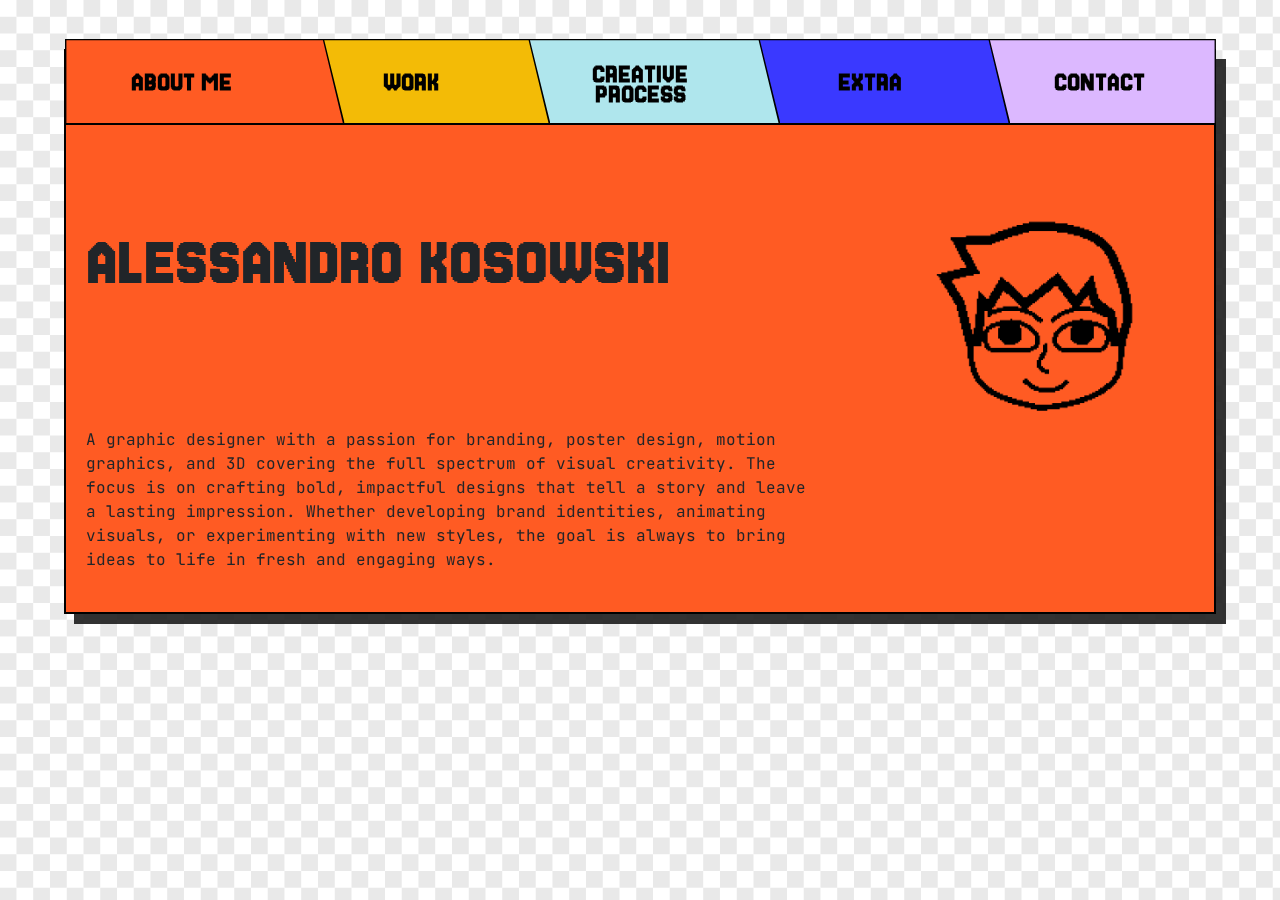
<file: index.html>
<!DOCTYPE html>
<html>
<head>
    <meta charset="UTF-8">
    <meta name="viewport" content="width=device-width, initial-scale=1">
    <link rel="icon" type="image/x-icon" href="elementi/faccia_pixelata_icona.ico">
    <title>Alessandro Kosowski - Designer</title>
    <link rel="stylesheet" href="css/style.css">
    <link rel="stylesheet" href="css/bootstrap-grid.css">

    <link rel="preconnect" href="https://fonts.googleapis.com">
    <link rel="preconnect" href="https://fonts.gstatic.com" crossorigin>
    
    <link href="https://fonts.googleapis.com/css2?family=Jersey+25&display=block" rel="stylesheet">

    <link href="https://fonts.googleapis.com/css2?family=JetBrains+Mono&display=block" rel="stylesheet">

</head>

<body>

    <div class="container-rosso border-container ombra" >
       
            <div class="col-12">
                
                <div class="navigazione justify-content-between">
                    <a href="index.html" class="col nav-button active">
                        <img src="./elementi/aboutmee.svg" alt="ABOUT ME" class="nav-svg">
                        <span class="nav-text">ABOUT ME</span>
                    </a>
                    <a href="work.html" class="col nav-button">
                        <img src="./elementi/workk.svg" alt="WORK" class="nav-svg">
                        <span class="nav-text">WORK</span>
                    </a>
                    <a href="creativeprocess.html" class="col nav-button">
                        <img src="./elementi/creativeprocesss.svg" alt="CREATIVE PROCESS" class="nav-svg">
                        <span class="nav-text cp">CREATIVE PROCESS</span>
                    </a>
                    <a href="extra.html" class="col nav-button">
                        <img src="./elementi/extraa.svg" alt="EXTRA" class="nav-svg">
                        <span class="nav-text">EXTRA</span>
                    </a>
                    <a href="contact.html" class="col nav-button">
                        <img src="./elementi/contactt.svg" alt="CONTACT" class="nav-svg">
                        <span class="nav-text">CONTACT</span>
                    </a>
                </div>
            </div>
        

        <main class="main-content">
            <div class="row align-items-center">
                <div class="col-9">
                    <h1 class="titolo">ALESSANDRO KOSOWSKI</h1>
                </div>
                <div class="col-3 d-none d-md-block" >
                    <img src="./elementi/faccia_pixelata.png" alt="Alessandro Kosowski" class="img-fluid">
                </div>
            </div>
            
                <div class="col-12 col-md-8">
                    <div class="testo rettangolo">A graphic designer with a passion for branding, poster design, 
                        motion graphics, and 3D covering the full spectrum of visual creativity. 
                        The focus is on crafting bold, impactful designs that tell a story and leave 
                        a lasting impression. Whether developing brand identities, animating visuals, 
                        or experimenting with new styles, the goal is always to bring ideas to 
                        life in fresh and engaging ways. </div>
                        <br>
                    
                </div>
            
        </main>
    </div>
    
</body>
</html>
</file>
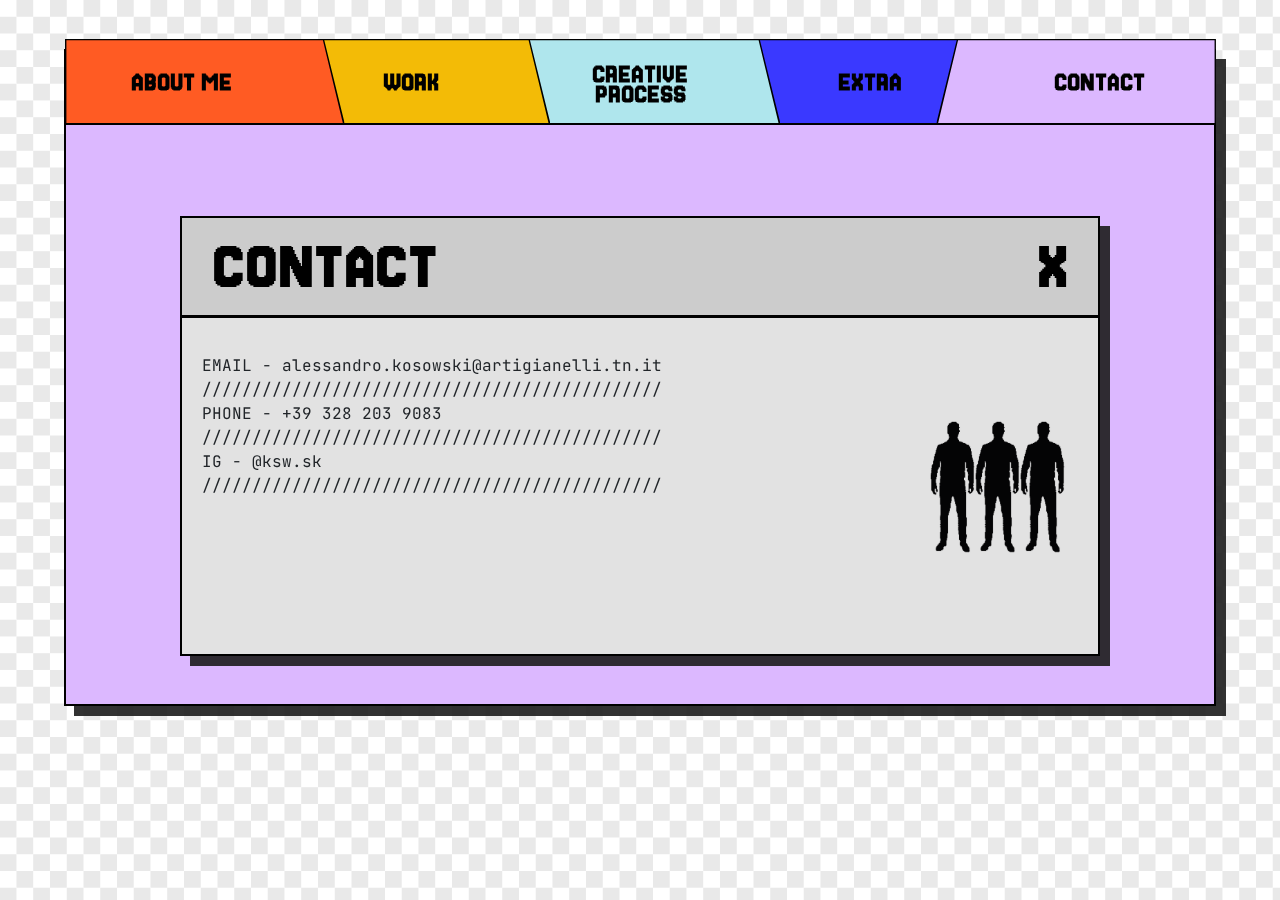
<file: contact.html>
<!DOCTYPE html>
<html>
<head>
    <meta charset="UTF-8">
    <meta name="viewport" content="width=device-width, initial-scale=1">
    <link rel="icon" type="image/x-icon" href="elementi/faccia_pixelata_icona.ico">
    <title>Alessandro Kosowski - Designer</title>
    <link rel="stylesheet" href="css/style.css">
    <link rel="stylesheet" href="css/bootstrap-grid.css">

    <link rel="preconnect" href="https://fonts.googleapis.com">
    <link rel="preconnect" href="https://fonts.gstatic.com" crossorigin>
    
    <link href="https://fonts.googleapis.com/css2?family=Jersey+25&display=block" rel="stylesheet">

    <link href="https://fonts.googleapis.com/css2?family=JetBrains+Mono&display=block" rel="stylesheet">

</head>

<body>
    <div class="container-viola border-container ombra">
       
        <div class="col-12">
                
            <div class="navigazione justify-content-between">
                <a href="index.html" class="col nav-button">
                    <img src="./elementi/aboutmee.svg" alt="ABOUT ME" class="nav-svg">
                    <span class="nav-text">ABOUT ME</span>
                </a>
                <a href="work.html" class="col nav-button">
                    <img src="./elementi/workk.svg" alt="WORK" class="nav-svg">
                    <span class="nav-text">WORK</span>
                </a>
                <a href="creativeprocess.html" class="col nav-button">
                    <img src="./elementi/creativeprocesss.svg" alt="CREATIVE PROCESS" class="nav-svg">
                    <span class="nav-text cp">CREATIVE PROCESS</span>
                </a>
                <a href="extra.html" class="col nav-button">
                    <img src="./elementi/extraa.svg" alt="EXTRA" class="nav-svg">
                    <span class="nav-text">EXTRA</span>
                </a>
                <a href="contact.html" class="col nav-button active">
                    <img src="./elementi/contactt.svg" alt="CONTACT" class="nav-svg">
                    <span class="nav-text">CONTACT</span>
                </a>
            </div>
        </div>
        
        <br>
        <!-- Main Content -->
        <main class="main-content">
            <div class="row justify-content-center">
                <div class="col-10">
                    <div class="ombra">
                    <!-- Header della finestra -->
                    <div class="window-header d-flex justify-content-between align-items-center">
                        <span class="window-title">CONTACT</span>
                        <a href="#" style="text-decoration:none" class="window-close">X</a>
                    </div>
                    <!-- Corpo della finestra -->
                    <div class="window-body d-flex justify-content-between align-items-center">
                        <div class="text-content">
                            <p>EMAIL - alessandro.kosowski@artigianelli.tn.it <br>
                                //////////////////////////////////////////////<br>
                                PHONE - +39 328 203 9083<br>
                                //////////////////////////////////////////////<br>
                                IG - @ksw.sk<br>
                                //////////////////////////////////////////////
                                <br><br><br><br><br><br>
                            </p>
                        </div>
                        <div class="image-content d-none d-md-block" >
                            <img src="./elementi/uomini.png" alt="Contact" class="img-fluid">
                        </div>
                    </div>
                    </div>
                </div>
            </div>
            <br><br>
        </main>
    </div>
    <div class="container-viola"> </div>
    
</body>
</html>
</file>
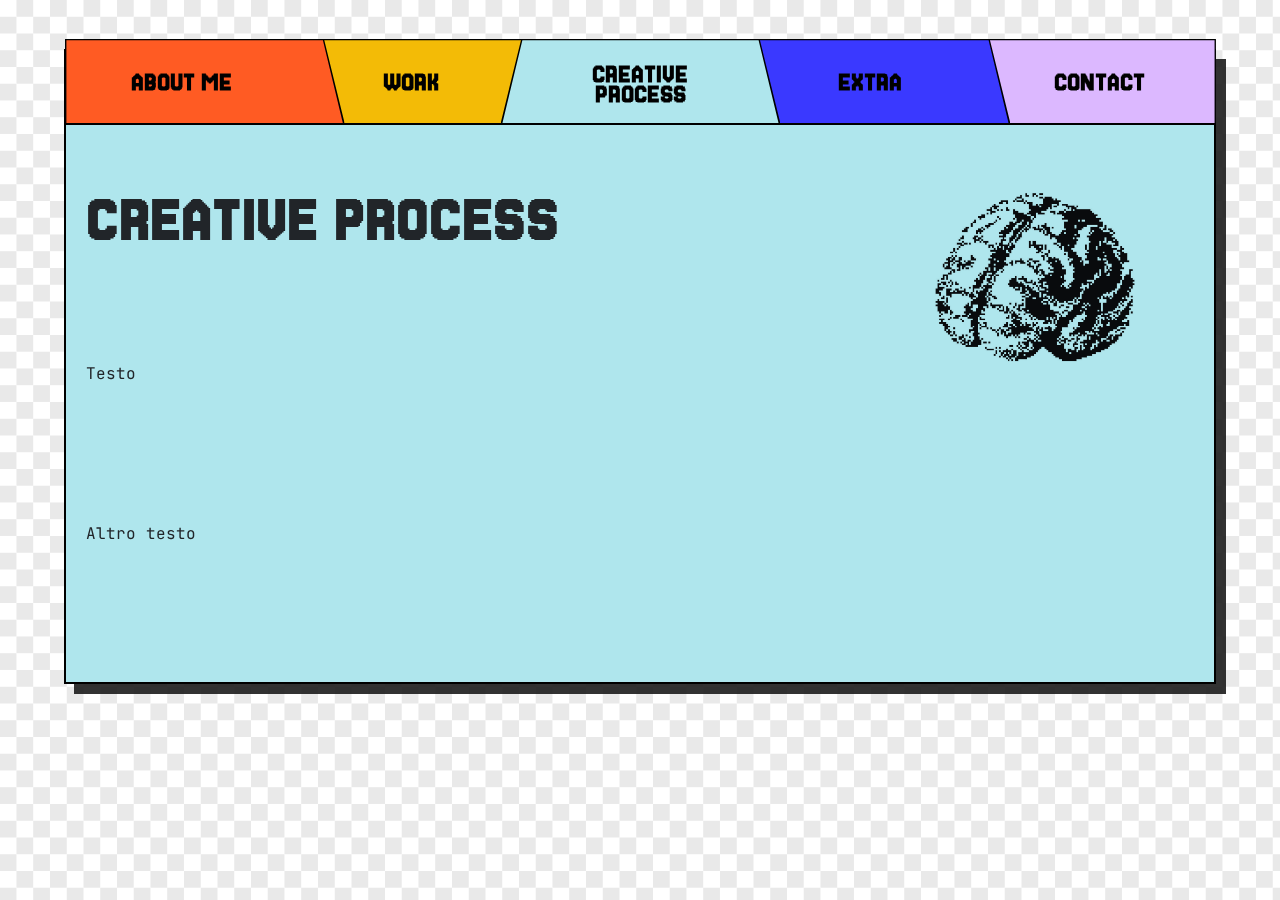
<file: creativeprocess.html>
<!DOCTYPE html>
<html>
<head>
    <meta charset="UTF-8">
    <meta name="viewport" content="width=device-width, initial-scale=1">
    <link rel="icon" type="image/x-icon" href="elementi/faccia_pixelata_icona.ico">
    <title>Alessandro Kosowski - Designer</title>
    <link rel="stylesheet" href="css/style.css">
    <link rel="stylesheet" href="css/bootstrap-grid.css">

    <link rel="preconnect" href="https://fonts.googleapis.com">
    <link rel="preconnect" href="https://fonts.gstatic.com" crossorigin>
    
    <link href="https://fonts.googleapis.com/css2?family=Jersey+25&display=block" rel="stylesheet">

    <link href="https://fonts.googleapis.com/css2?family=JetBrains+Mono&display=block" rel="stylesheet">

</head>

<body>
    <div class="container-azzurro border-container ombra">
       
        <div class="col-12">
                
            <div class="navigazione justify-content-between">
                <a href="index.html" class="col nav-button">
                    <img src="./elementi/aboutmee.svg" alt="ABOUT ME" class="nav-svg">
                    <span class="nav-text">ABOUT ME</span>
                </a>
                <a href="work.html" class="col nav-button">
                    <img src="./elementi/workk.svg" alt="WORK" class="nav-svg">
                    <span class="nav-text">WORK</span>
                </a>
                <a href="creativeprocess.html" class="col nav-button active">
                    <img src="./elementi/creativeprocesss.svg" alt="CREATIVE PROCESS" class="nav-svg">
                    <span class="nav-text cp">CREATIVE PROCESS</span>
                </a>
                <a href="extra.html" class="col nav-button">
                    <img src="./elementi/extraa.svg" alt="EXTRA" class="nav-svg">
                    <span class="nav-text">EXTRA</span>
                </a>
                <a href="contact.html" class="col nav-button">
                    <img src="./elementi/contactt.svg" alt="CONTACT" class="nav-svg">
                    <span class="nav-text">CONTACT</span>
                </a>
            </div>
        </div>
        
        
        <!-- Main Content -->
        <main class="main-content">
            <div class="row">
                <div class="col-9 col-md-9">
                    <div class="titolo rettangolo">CREATIVE PROCESS</div>
                </div>
                <div class="col-3 d-none d-md-block" >
                    <img src="./elementi/cervello.png" alt="Creative Process" class="img-fluid">
                </div>
            </div>
            
            <div class="row">
                <div class="col-12 col-md-8">
                    <div class="testo rettangolo">Testo</div>
                    <div class="testo rettangolo">Altro testo</div>
                </div>
            </div>
        </main>
    </div>
    <div class="container-azzurro"> </div>
      
</body>
</html>
</file>
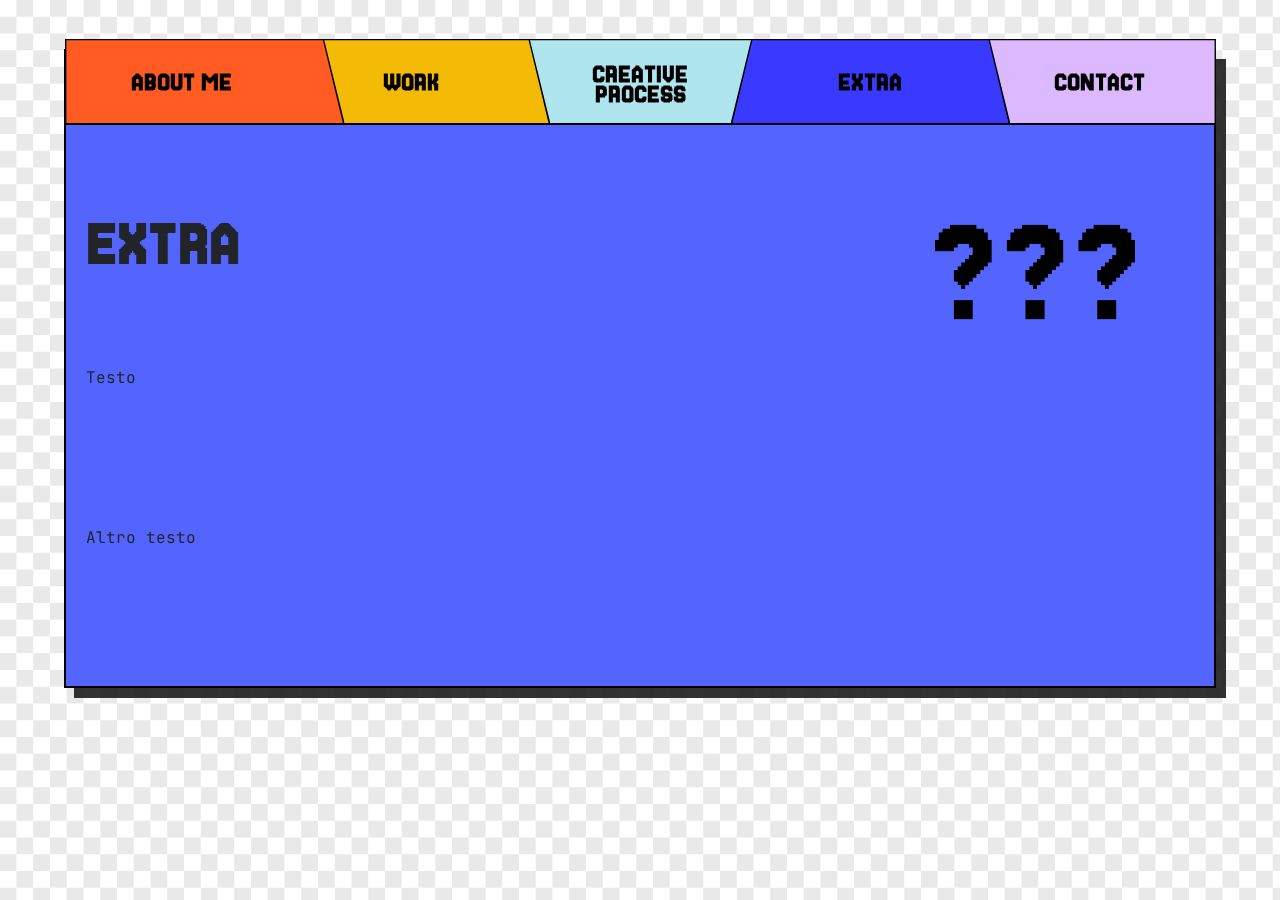
<file: extra.html>
<!DOCTYPE html>
<html>
<head>
    <meta charset="UTF-8">
    <meta name="viewport" content="width=device-width, initial-scale=1">
    <link rel="icon" type="image/x-icon" href="elementi/faccia_pixelata_icona.ico">
    <title>Alessandro Kosowski - Designer</title>
    <link rel="stylesheet" href="css/style.css">
    <link rel="stylesheet" href="css/bootstrap-grid.css">

    <link rel="preconnect" href="https://fonts.googleapis.com">
    <link rel="preconnect" href="https://fonts.gstatic.com" crossorigin>
    
    <link href="https://fonts.googleapis.com/css2?family=Jersey+25&display=block" rel="stylesheet">

    <link href="https://fonts.googleapis.com/css2?family=JetBrains+Mono&display=block" rel="stylesheet">

</head>

<body>
    <div class="container-blu border-container ombra">
       
        <div class="col-12">
                
            <div class="navigazione justify-content-between">
                <a href="index.html" class="col nav-button">
                    <img src="./elementi/aboutmee.svg" alt="ABOUT ME" class="nav-svg">
                    <span class="nav-text">ABOUT ME</span>
                </a>
                <a href="work.html" class="col nav-button">
                    <img src="./elementi/workk.svg" alt="WORK" class="nav-svg">
                    <span class="nav-text">WORK</span>
                </a>
                <a href="creativeprocess.html" class="col nav-button">
                    <img src="./elementi/creativeprocesss.svg" alt="CREATIVE PROCESS" class="nav-svg">
                    <span class="nav-text cp">CREATIVE PROCESS</span>
                </a>
                <a href="extra.html" class="col nav-button active">
                    <img src="./elementi/extraa.svg" alt="EXTRA" class="nav-svg">
                    <span class="nav-text">EXTRA</span>
                </a>
                <a href="contact.html" class="col nav-button">
                    <img src="./elementi/contactt.svg" alt="CONTACT" class="nav-svg">
                    <span class="nav-text">CONTACT</span>
                </a>
            </div>
        </div>

        <br>
        <!-- Main Content -->
        <main class="main-content">
            <div class="row">
                <div class="col-9 col-md-9">
                    <div class="titolo rettangolo">EXTRA</div>
                </div>
                <div class="col-3 d-none d-md-block" >
                    <img src="./elementi/domanda.png" alt="Extra" class="img-fluid">
                </div>
            </div>
            
            <div class="row">
                <div class="col-12 col-md-8">
                    <div class="testo rettangolo">Testo</div>
                    <div class="testo rettangolo">Altro testo</div>
                </div>
            </div>
        </main>
    </div>
    <div class="container-blu"> </div>
      
</body>
</html>
</file>
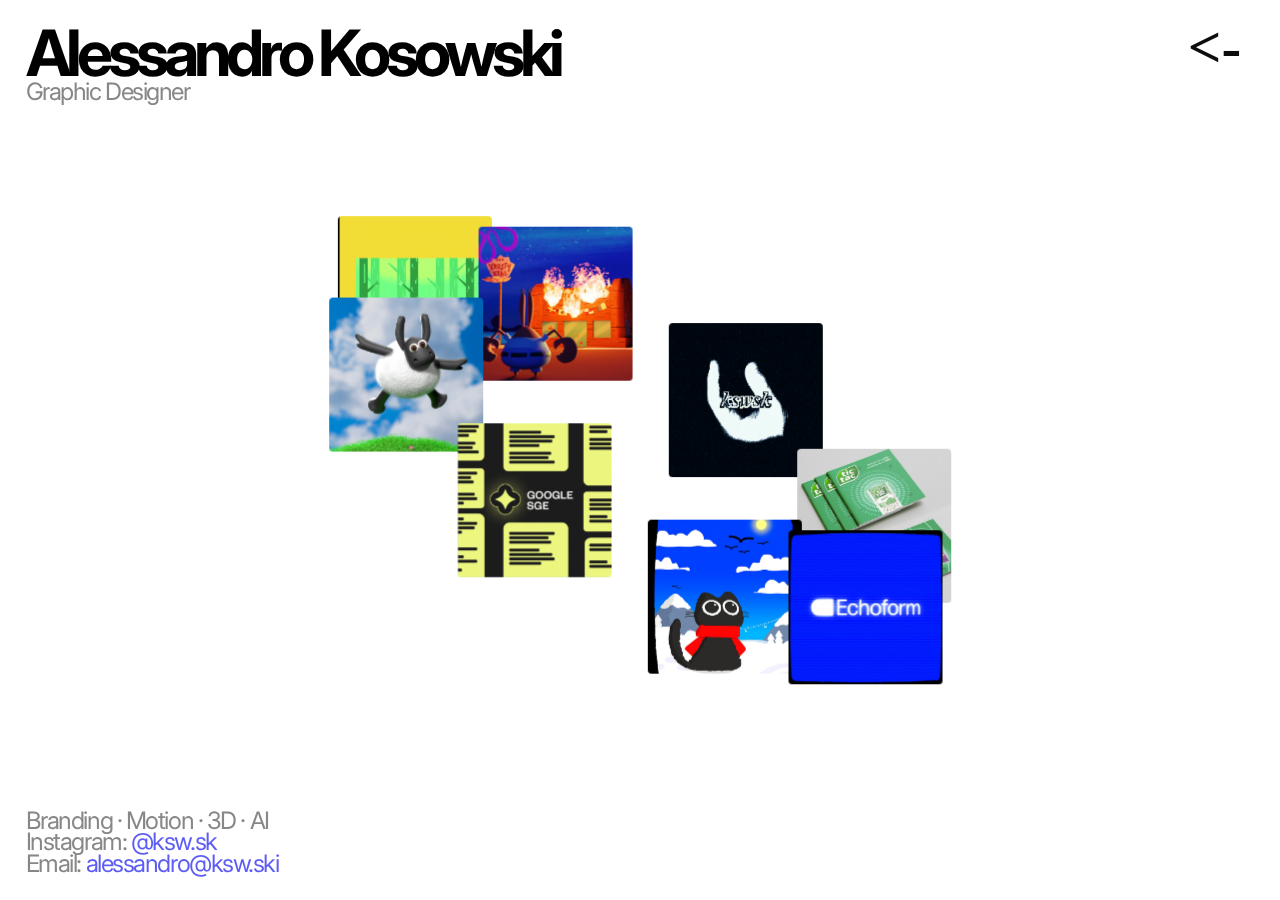
<file: indexold.html>
<!DOCTYPE html>
<html lang="en">

<head>
  <link rel="preconnect" href="https://fonts.googleapis.com">
  <link rel="preconnect" href="https://fonts.gstatic.com" crossorigin>
  <link href="https://fonts.googleapis.com/css2?family=Inter:ital,wght@0,100..900;1,100..900&display=swap"
    rel="stylesheet">

  <link href="https://fonts.googleapis.com/css2?family=M+PLUS+1:wght@300&display=swap" rel="stylesheet">

  <meta charset="UTF-8">
  <meta name="viewport" content="width=device-width, initial-scale=1.0, maximum-scale=1.0, user-scalable=no">
  <title>KSWSK</title>
  <link rel="stylesheet" href="styles.css">
  <link rel="icon" href="resources/ico.ico" type="image/x-icon">
  <link rel="shortcut icon" href="resources/ico.ico" type="image/x-icon">
</head>

<body class="home">
  <!-- <a href="work.html" class="logo-container">
  <img src="resources/asterisco.svg" alt="*" class="asterisk-img">
  <img src="resources/work2.svg" alt="Work" class="rotating-logo">
</a> -->
  <a href="work.html" class="arrow-container" title="Work">
    <img src="resources/freccia.svg" alt="Work" class="arrow-img flipped">
  </a>



  <div class="custom-cursor"></div>
  <div class="fixed-text">
    <h1>Alessandro Kosowski</h1>
    <p>Graphic Designer</p>
  </div>
  <div class="bottom-text">
    <!-- <h1>*</h1> -->
    <p>Branding · Motion · 3D · AI <br>
      Instagram: <a href="https://instagram.com/ksw.sk" class="bt-link" target="_blank">@ksw.sk</a><br>
      Email: <a href="mailto:alessandro@ksw.ski" class="bt-link">alessandro@ksw.ski</a>
    </p>
  </div>

  <!-- Overlay per modal con blur -->
  <div class="modal-overlay" id="modalOverlay"></div>

  <div class="carousel-container" id="carouselContainer">
    <div class="carousel-circle" id="carousel"></div>
  </div>

  <!-- <script src="script.js"></script> -->
  <script src="script.js" defer></script>
  <script>
    if (document.body.classList.contains('home') && window.innerWidth <= 768) {
      document.addEventListener('touchmove', function (e) {
        e.preventDefault();
      }, { passive: false });
    }
  </script>
</body>

</html>

</body>

</html>
</file>
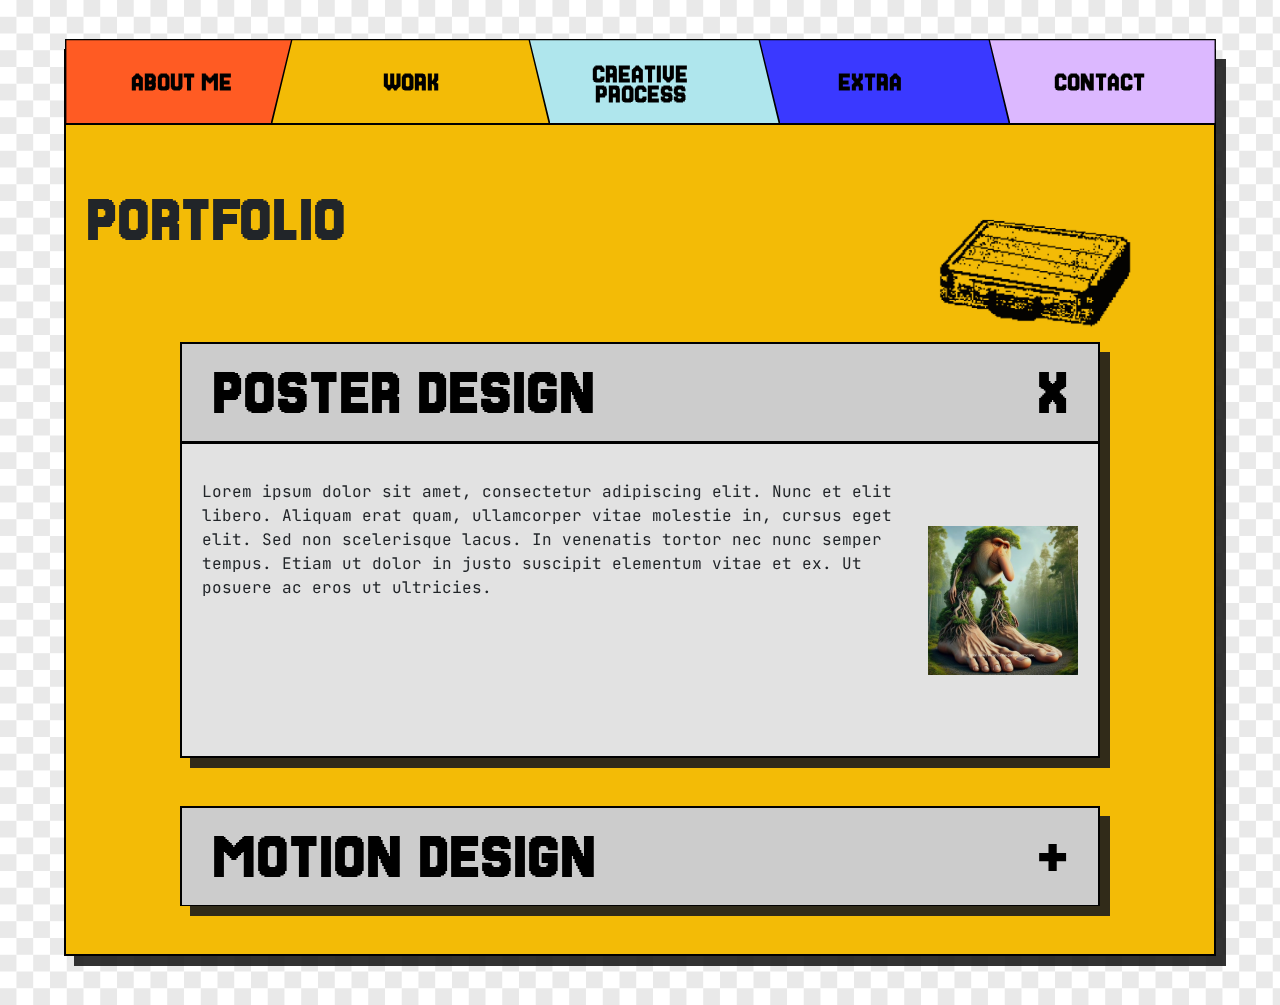
<file: work.html>
<!DOCTYPE html>
<html>
<head>
    <meta charset="UTF-8">
    <meta name="viewport" content="width=device-width, initial-scale=1">
    <link rel="icon" type="image/x-icon" href="elementi/faccia_pixelata_icona.ico">
    <title>Alessandro Kosowski - Designer</title>
    <link rel="stylesheet" href="css/style.css">
    <link rel="stylesheet" href="css/bootstrap-grid.css">

    <link rel="preconnect" href="https://fonts.googleapis.com">
    <link rel="preconnect" href="https://fonts.gstatic.com" crossorigin>
    
    <link href="https://fonts.googleapis.com/css2?family=Jersey+25&display=block" rel="stylesheet">

    <link href="https://fonts.googleapis.com/css2?family=JetBrains+Mono&display=block" rel="stylesheet">

</head>

<body>
    <div class="container-giallo border-container ombra">
       
        <div class="col-12">
                
            <div class="navigazione justify-content-between">
                <a href="index.html" class="col nav-button">
                    <img src="./elementi/aboutmee.svg" alt="ABOUT ME" class="nav-svg">
                    <span class="nav-text">ABOUT ME</span>
                </a>
                <a href="work.html" class="col nav-button active">
                    <img src="./elementi/workk.svg" alt="WORK" class="nav-svg">
                    <span class="nav-text">WORK</span>
                </a>
                <a href="creativeprocess.html" class="col nav-button">
                    <img src="./elementi/creativeprocesss.svg" alt="CREATIVE PROCESS" class="nav-svg">
                    <span class="nav-text cp">CREATIVE PROCESS</span>
                </a>
                <a href="extra.html" class="col nav-button">
                    <img src="./elementi/extraa.svg" alt="EXTRA" class="nav-svg">
                    <span class="nav-text">EXTRA</span>
                </a>
                <a href="contact.html" class="col nav-button">
                    <img src="./elementi/contactt.svg" alt="CONTACT" class="nav-svg">
                    <span class="nav-text">CONTACT</span>
                </a>
            </div>
        </div>
        

        <!-- Main Content -->
        <main class="main-content">
            <div class="row">
                <div class="col-9 col-md-9">
                    <div class="titolo rettangolo">PORTFOLIO</div>
                </div>
                <div class="col-3 d-none d-md-block" >
                    <img src="./elementi/valigia.png" alt="Work" class="img-fluid">
                </div>
            </div>
            <div class="row justify-content-center">
                <div class="col-10">
                    <div class="ombra">
                    <!-- Header della finestra -->
                    <div class="window-header d-flex justify-content-between align-items-center">
                        <span class="window-title">POSTER DESIGN</span>
                        <a href="#" style="text-decoration:none" class="window-close">X</a>
                    </div>
                    <!-- Corpo della finestra -->
                    <div class="window-body d-flex justify-content-between align-items-center">
                        <div class="text-content">
                            <p>Lorem ipsum dolor sit amet, consectetur adipiscing elit. 
                                Nunc et elit libero. Aliquam erat quam, ullamcorper vitae 
                                molestie in, cursus eget elit. Sed non scelerisque lacus. 
                                In venenatis tortor nec nunc semper tempus. Etiam ut dolor in 
                                justo suscipit elementum vitae et ex. Ut posuere ac eros ut ultricies. 
                                <br><br><br><br><br><br>
                            </p>
                        </div>
                        
                        <div class="image-content d-none d-md-block" >
                            <img src="./elementi/patapim.jpg" alt="Patapim" class="img-fluid">
                        </div>
                    </div>
                    
                    </div>
                    <br> <br>
                    <div class="window-header d-flex justify-content-between align-items-center ombra">
                        <span class="window-title">MOTION DESIGN</span>
                        <a href="#" style="text-decoration:none" class="window-close">+</a>
                    </div>
                </div>
            </div>
            <br><br>
        </main>
    </div>
    <div class="container-giallo"> </div>
      
</body>
</html>
</file>
<file: css/style.css>
/** {
    outline: 1px solid rgb(85, 255, 0) !important; 
}
*/

body {
    font-family: 'JetBrains Mono', monospace !important;
    background-image: url('../elementi/sfondo.svg'); 
    background-repeat: repeat;
    margin: 0;
    padding: 0;
    animation: moveBackground 20s linear infinite; /* Applica l'animazione allo sfondo */
    animation-direction: alternate;
   /* font-size: clamp(14px, 1.5vw, 18px); /* Adatta la dimensione del testo principale */
}

@keyframes moveBackground {
    0% {
        background-position: 0 0; /* Inizio in alto a sinistra */
    }
    100% {
        background-position: 100% 100%; /* Fine in basso a destra */
    }
}

.container-rosso {
    width: 90%; /* Riduce la larghezza per aggiungere margini */
    max-width: 1200px;
    margin: 49px auto; /* Mantiene il margine automatico per centrare */
    padding: 0 /*20px*/;
    background-color: #FF5B23;
}

.container-giallo {
    width: 90%;
    max-width: 1200px;
    margin: 49px auto;
    padding: 0 /*20px*/;
    background-color: #F3BB06;
}

.container-azzurro {
    width: 90%;
    max-width: 1200px;
    margin: 49px auto;
    padding: 0 /*20px*/;
    background-color: #AFE6ED;
}

.container-blu {
    width: 90%;
    max-width: 1200px;
    margin: 49px auto;
    padding: 0 /*20px*/;
    background-color: #5465FF;
}

.container-viola {
    width: 90%;
    max-width: 1200px;
    margin: 49px auto;
    padding: 0 /*20px*/;
    background-color: #DCB8FF;
}





.navigazione {
    /*background-image: url(../elementi/barra.png);
    background-repeat: no-repeat;  */
    background-size: cover; /* L'immagine occupa tutta la larghezza dell'elemento */
    image-rendering: pixelated;
    padding-top: 20px; /* Rimuove il padding superiore */
    padding-bottom: 5%; /* Mantiene il padding inferiore */
    display: flex;
    flex-wrap: nowrap; /* Impedisce il wrapping per mantenere i bottoni sulla stessa riga */
    gap: 0; /* Rimuove lo spazio tra i bottoni */
    position: relative;
    font-family: 'Jersey 25';
    position: relative; /*Per posizionare i contorni */
  /*  padding: -22px; /* Rimuove il padding */
  /*  margin-left: -22px;  */
  /*  margin-right: -20px;
    justify-content: space-between; /* Distribuisce i bottoni uniformemente */
    
    
}

.navigazione a {
    text-decoration: none;
    
    color: black;
    font-weight: 500;
    font-size: 18pt;
    line-height: 0.8;
    text-align: center;
    padding: 15px;
    margin: 0px;
    margin-top: -22px; /* margine superiore per toccare il bordo del contenitore */
    
   /* clip-path: polygon(10% 0%, 90% 0%, 100% 100%, 0% 100%); /* trapezio per i bottoni centrali */
    margin-right: -100px; /* Sovrappone i bottoni di 10 pixel sull'asse x */
  /*  z-index: 1; /* Imposta un livello di sovrapposizione */
   
    outline: none; 
  /*  border: 2px solid black; 
  /*  border-bottom: none; 
   /* position: relative; /* Per posizionare il contorno interno */
    display: flex;
 /*   justify-content: center;*/
  /*  align-items: center;*/
    padding: 0;
    margin: 0;
    
}

/*
.name {
    font-size: 3rem;
    line-height: 1.1;
    margin: 2rem 0;
    text-transform: uppercase;
}

.description {
    font-size: 1.1rem;
    margin-bottom: 1.5rem;
    max-width: 600px;
    
}
*/

.border-container {
    border: 2px solid black;
    /*padding: 20px;*/
}



.rettangolo {
    display: block;
    width: 100%;
    height: 100%;
}

/*.navigazione a {
    background-color: #ff9999; 
    height: 50px; 
} */

.titolo {
   /* background-color: #99ccff;*/
    height: 150px;
    font-family: 'Jersey 25';
    font-size: clamp(36px, 5vw, 72px); /* Dimensione del titolo responsive */
    line-height: 0.9;
    text-align: left; 
    font-weight: 700;
    
}

.testo {
   /* background-color: #99ff99; */
    height: 150px; 
    margin-bottom: 10px;
    font-size: clamp(12px, 1.5vw, 16px); /* Dimensione del testo responsive */
}
/*
.btn-about {
    background-color: #FF5B23; 
}

.btn-work {
    background-color: #F3BB06; 
}

.btn-process {
    background-color: #AFE6ED; 
}

.btn-extra {
    background-color: #5465FF; 
}

.btn-contact {
    background-color: #DCB8FF; 
}
*/
.main-content img {
    max-width: 200px;
    height: auto;
    display: block;
    mix-blend-mode: multiply; /*moltiplica l'immagine con lo sfondo*/
    margin-right: 0; 
    
}

.main-content  {
    vertical-align: top;
    padding-top: 10px; 
    padding-left: 20px;
    padding-right: 20px;
}
/*
.main-content .row {
    display: flex;
    align-items: center; /* Allinea il titolo e l'immagine verticalmente */
/*}*/

.window-header {
    background-color: #CCC; /* Colore del rettangolo superiore */
    color: rgb(0, 0, 0);
    padding: 10px 20px;
    font-family: 'Jersey 25';
    font-size: 64px;
    font-weight: bold;
    height: 100px; /* Altezza del rettangolo superiore */
    border-width:2px 2px 1px 2px; /* Bordo del rettangolo superiore */
    border-style: solid;;
    
}

.window-title {
    margin-left: 10px; 
    font-weight: 700;
    
}

.window-close {
    margin-right: 10px; 
    font-weight: bold;
    color: black;
}


.window-body {
    background-color: #E2E2E2; /* Colore del rettangolo inferiore */
    padding: 20px;
    font-size: 16px;
    text-align: left;
    height: auto; /* Adatta l'altezza al contenuto */
    border: black 2px solid; /* Bordo del rettangolo inferiore */
    display: flex; /* Imposta il layout flessibile */
    justify-content: space-between; /* Spazio tra testo e immagine */
    /*align-items: center; */
}

.text-content {
    flex: 1; /* Occupa lo spazio disponibile per il testo */
    margin-right: 20px; /* Spazio tra il testo e l'immagine */
}

.image-content img {
    max-width: 150px; 
    height: auto;
    display: block;
}

img[src$=".svg"] {
    transition: filter 0.1s ease-in-out; 
}

img[src$=".jpg"] {
    transition: filter 0.1s ease-out; 
}

img[src$=".png"] {
    transition: filter 0.1s ease-out; 
}

img[src$=".svg"]:hover {
    filter: brightness(500%); /* Inverte i colori dell'immagine al passaggio del mouse */
    /* Inverte i colori dell'immagine al passaggio del mouse */
    z-index: 1; /* Porta l'immagine in primo piano al passaggio del mouse */
}

img[src$=".jpg"]:hover {
    filter: invert(100%); /* Inverte i colori dell'immagine al passaggio del mouse */
    /* Inverte i colori dell'immagine al passaggio del mouse */
    z-index: 1; /* Porta l'immagine in primo piano al passaggio del mouse */
}
img[src$=".png"]:hover {
    filter: invert(100%); /* Inverte i colori dell'immagine al passaggio del mouse */
    /* Inverte i colori dell'immagine al passaggio del mouse */
    z-index: 1; /* Porta l'immagine in primo piano al passaggio del mouse */
}

.ombra {

    box-shadow: 10px 10px  rgba(28, 28, 28, 0.9) ; /* Effetto ombra solida*/
}

a:hover {
    color: rgb(255, 255, 255);
  
    z-index: 30; /* Porta il bottone in primo piano al passaggio del mouse */
}

.nav-svg {
    width: 102%; /* L'SVG occupa tutta la larghezza del contenitore */
  /*  height: auto; /* Mantiene le proporzioni */
    display: block;
    margin-top: -8%;
    transform: scale(1.0);  /* Scala l'SVG */
    transform-origin: bottom; /* Scala dal basso */
    
    
}

.nav-button {
    position: relative;
    display: flex;
    flex-direction: column; /* Posiziona il testo sopra l'SVG */
    align-items: center;
    text-align: center;
    border-left: 1px solid black; 
    border-bottom: 2px solid black; 
    
}

.nav-button.active {
    z-index: 20; /* Porta il bottone attivo in primo piano */
  /*  border-bottom: 0px solid black; /* Rimuove il bordo inferiore */
}

.nav-text {
    position: absolute;
    top: 50%; /* Centra verticalmente il testo */
    left: 50%; /* Centra orizzontalmente il testo */
    transform: translate(-50%, -120%); /* Sistema il posizionamento */
    font-size: clamp(12px, 2vw, 28px); /* Adatta la dimensione del testo nei bottoni di navigazione */
    font-weight: bold;
    color: black;
  pointer-events: none; /* Rende il testo non cliccabile */
 z-index: 10;
    
}

.nav-text.cp {
    top: 80%;
}


.nav-button:nth-child(1) .nav-svg {
    transform: translate(10%, 0) scale(1.2);
    z-index: 10;
}
.nav-button:nth-child(2) .nav-svg {
    transform: translate(0%, 0) scale(1.2);
    z-index: 9;
}
.nav-button:nth-child(3) .nav-svg {
    transform: translate(0%, 0) scale(1.2);
    z-index: 8;
}
.nav-button:nth-child(4) .nav-svg {
    transform: translate(0%, 0) scale(1.2);
    z-index: 7;
}
.nav-button:nth-child(5) .nav-svg {
    transform: translate(-10%, 0) scale(1.2);
    z-index: 6;
}
</file>
<file: styles.css>
* {
    margin: 0;
    padding: 0;
    box-sizing: border-box;
}

body {
  min-height: 100vh;
  display: flex;
  justify-content: center;
  align-items: center;
  background: #ffffff;
  font-family: 'Inter', -apple-system, BlinkMacSystemFont, 'Segoe UI', sans-serif;
  overflow: hidden;
  position: relative;
}

h1, h2, h3, h4, h5, h6 {
  letter-spacing: -0.08em;
}

p, span, a, li {
  letter-spacing: -0.06em;
}


/* === MODAL OVERLAY === */
.modal-overlay {
    position: fixed;
    top: 0;
    left: 0;
    width: 100%;
    height: 100%;
    z-index: 20000;
    pointer-events: none;
    opacity: 0;
    transition: all 0.4s ease;
    
    /* BLUR DELLO SFONDO */
    backdrop-filter: blur(0px);
    -webkit-backdrop-filter: blur(0px);
    background-color: rgba(0, 0, 0, 0);
}

/* Modal attivo */
.modal-overlay.active {
    pointer-events: all;
    opacity: 1;
    backdrop-filter: blur(10px);
    -webkit-backdrop-filter: blur(10px);
    background-color: rgba(0, 0, 0, 0.1);
}

/* === PARAMETRI FACILMENTE MODIFICABILI === */
:root {
    /* Dimensioni delle card (1:1 ratio - quadrate) */
    --card-size: 12vw;
    
    /* Raggi dell'ellisse DESKTOP (orizzontale) */
    --ellipse-radius-x: 22vw;
    --ellipse-radius-y: 11vh;
    
    /* Rotazione dell'ellisse DESKTOP (in gradi, positivo = orario) */
    --ellipse-rotation: 30;
    
    /* Angoli arrotondati delle card */
    --card-border-radius: 0.3vw;
    
    /* Velocità rotazione (millisecondi per giro completo) */
    --rotation-duration: 20000;
    
    /* Direzione: 1 = oraria, -1 = antioraria */
    --rotation-direction: 1;
    
    /* Parametri modal */
    --modal-card-max-width: 80vw;
    --modal-card-max-height: 80vh;

    /* Parametri marquee */
    --marquee-item-width: 280px;
    --marquee-item-height: 180px;
    --marquee-gap: 1rem;
    --marquee-duration: 20s;
    --marquee-distance: calc(var(--marquee-item-width) * 4 + var(--marquee-gap) * 4);

    /* Padding orizzontale per work page */
    --work-padding-inline: 4vw;
}

/* MOBILE: ellisse verticale */
@media (max-width: 768px) {
    :root {
        --card-size: 23vw;
        --ellipse-radius-x: 12vw;
        --ellipse-radius-y: 25vh;
        --ellipse-rotation: -30;
        --card-border-radius: 0.5vw;
        --modal-card-max-width: 90vw;
        --modal-card-max-height: 70vh;
        --marquee-item-width: 200px;
        --marquee-item-height: 130px;
        --marquee-gap: 0.8rem;
        --marquee-duration: 15s;
        --marquee-distance: calc(var(--marquee-item-width) * 4 + var(--marquee-gap) * 4);
        --work-padding-inline: 6vw;
    }
}

/* TABLET: dimensioni intermedie */
@media (min-width: 769px) and (max-width: 1024px) {
    :root {
        --card-size: 14vw;
        --ellipse-radius-x: 20vw;
        --ellipse-radius-y: 16vh;
        --ellipse-rotation: 30;
        --card-border-radius: 0.3vw;
        --marquee-item-width: 240px;
        --marquee-item-height: 150px;
        --marquee-distance: calc(var(--marquee-item-width) * 4 + var(--marquee-gap) * 4);
    }
}

.carousel-container {
    position: relative;
    width: 100vw;
    height: 100vh;
    display: flex;
    justify-content: center;
    align-items: center;
    transition: filter 0.4s ease;
}

/* Sfoca il container quando modal è attivo */
.carousel-container.blurred {
    filter: blur(5px);
}

.carousel-circle {
    position: relative;
    width: 100%;
    height: 100%;
}

.card {
    position: absolute;
    transform: translate(-50%, -50%);
    width: var(--card-size);
    aspect-ratio: 1 / 1;
    border-radius: var(--card-border-radius);
    cursor: pointer;
    overflow: visible;
    background-size: cover;
    background-position: center;
    background-repeat: no-repeat;
    transition: all 0.4s cubic-bezier(0.25, 0.46, 0.45, 0.94);
}

/* Card in stato modal */
.card.modal-active {
    position: fixed !important;
    left: 50% !important;
    top: 50% !important;
    transform: translate(-50%, -50%) !important;
    z-index: 21000 !important;
    
    /* Dimensioni calcolate dinamicamente via JavaScript */
    max-width: var(--modal-card-max-width);
    max-height: var(--modal-card-max-height);
    
    /* Mantiene proporzioni naturali dell'immagine */
    width: auto;
    height: auto;
    aspect-ratio: unset;
    
    /* Ombra per elevazione */
    box-shadow: 0 20px 40px rgba(0, 0, 0, 0.3);

    
}

/* Fallback per browser che non supportano aspect-ratio */
@supports not (aspect-ratio: 1 / 1) {
    .card {
        height: var(--card-size);
    }
}

/* === TESTO FISSO === */
.fixed-text {
    position: fixed;
    top: 2vw;
    left: 2vw;
    z-index: 10000;
    color: #000000;
    pointer-events: none;
}

.fixed-text h1 {
    font-size: clamp(32px, 5vw, 64px); /* Desktop: grande e impattante */
    font-weight: 700;
    margin-bottom: 0.1rem;
    margin-top: 0.1rem;
    line-height: 0.8;
    transform: scaleX(1);
    transform-origin: left center;
    letter-spacing: -0.08em;
}

.fixed-text p {
    font-size: clamp(16px, 2vw, 24px); /* Mai sotto 16px, ottimo per leggibilità */
    font-weight: 400;
    opacity: 0.8;
    line-height: 1.0;
    letter-spacing: -0.06em;
    color: #696969;
    margin-bottom: 2.5rem;
}

/* MOBILE: dimensioni ottimizzate */
@media (max-width: 768px) {
    .fixed-text {
        top: 4vw;
        left: 4vw;
    }
    
    .fixed-text h1 {
        font-size: clamp(28px, 8vw, 40px); /* Tra 28-40px come raccomandato */
        line-height: 0.8;
    }
    
    .fixed-text p {
        font-size: clamp(16px, 4vw, 20px); /* Minimo 16px, mai più piccolo */
        line-height: 1.6; /* Aumentato per mobile */
    }
}


/* === TESTO IN BASSO A SINISTRA === */
.bottom-text {
  position: fixed;
  bottom: 2vw;
  left: 2vw;
  z-index: 300;
  color: #000000;
  pointer-events: none;
}

.bottom-text h1 {
  font-size: clamp(32px, 5vw, 64px);
  font-weight: 700;
  margin-bottom: 0.3rem;
  margin-top: 0.1rem;
  line-height: 1.0;
  transform: scaleX(1);
  transform-origin: left center;
  letter-spacing: -0.08em;
}

.bottom-text p {
  font-size: clamp(16px, 2vw, 24px);
  font-weight: 400;
  opacity: 0.8;
  line-height: 0.9;
  letter-spacing: -0.06em;
  color: #696969;
}

.bottom-text a {
  pointer-events: all;
}

/* MOBILE: dimensioni ottimizzate */
@media (max-width: 768px) {
  .bottom-text {
    bottom: 4vw;
    left: 4vw;
  }
  
  .bottom-text h1 {
    font-size: clamp(28px, 8vw, 40px);
    line-height: 0.8;
  }
  
  .bottom-text p {
    font-size: clamp(16px, 4vw, 20px);
    line-height: 0.95;
  }
}

.bt-link {
  text-decoration: none;
  transition: color 0.3s;
  cursor: pointer;
  opacity: 0.8;
  font-weight: 400;
  letter-spacing: -0.06em;
}

.bt-link:hover {
  color: #ff4722;   /* Puoi mettere il viola desiderato */
  text-decoration: none;
  opacity: 1;
}


/* === DIDASCALIE CARD === */
@font-face {
  font-family: 'M+ M Type-1 Light';
  src: url('https://fontlibrary.org/assets/fonts/m-m-type-1/77116fb55c3b9f06e5ec18c611206a854b0f0473/4bf8f5fe1d74c7f7fde3c72aa5b81b5e/MMType1Light.ttf') format('truetype');
  font-weight: 300;
  font-style: normal;
}

.card-caption {
  position: absolute;
  bottom: 0;
  left: 0;
  right: 0;
  padding: 1.2vw 1.5vw;
  
  /* Frosted Glass Effect */
  background: rgba(224, 224, 224, 0.4);
  backdrop-filter: blur(12px) saturate(180%);
  -webkit-backdrop-filter: blur(12px) saturate(180%);
  
  color: #ffffff;
  font-family: 'M+ M Type-1 Light', monospace;
  font-weight: 300;
  font-size: clamp(12px, 1.2vw, 18px);
  line-height: 1.0;
  text-align: left;
  
  opacity: 0;
  pointer-events: none;
  transition: opacity 0.3s ease;
  z-index: 10;
  
  /* Bordi arrotondati solo in basso */
  border-radius: 0 0 var(--card-border-radius) var(--card-border-radius);
}

/* Didascalia visibile quando card è in modal */
.card.modal-active .card-caption {
  opacity: 1;
  pointer-events: all;
}

/* Responsive per mobile */
@media (max-width: 768px) {
  .card-caption {
    font-size: clamp(10px, 3vw, 14px);
    padding: 2.5vw 2vw;
    backdrop-filter: blur(10px) saturate(180%);
    -webkit-backdrop-filter: blur(10px) saturate(180%);
  }
}

/* Responsive per tablet */
@media (min-width: 769px) and (max-width: 1024px) {
  .card-caption {
    font-size: clamp(11px, 1.5vw, 16px);
    padding: 1.8vw 2vw;
  }
}



/* === LOGO ROTANTE CON ASTERISCO === */
.logo-container {
  position: fixed;
  top: 2vw;
  right: 2vw;
  width: 6vw;
  height: 6vw;
  z-index: 100;
  cursor: pointer;
}

.asterisk-img {
  position: absolute;
  top: 50%;
  left: 50%;
  width: 50%;
  height: 50%;
  z-index: 2;
  animation: rotate-asterisk 10s linear infinite;
  
  /* Previeni drag */
  -webkit-user-drag: none;
  -webkit-user-select: none;
  -moz-user-select: none;
  -ms-user-select: none;
  user-select: none;
  pointer-events: none;
}

.asterisk-img:hover {
  mix-blend-mode: screen;
  color:rgba(255, 0, 0, 0)
}

.rotating-logo {
  position: absolute;
  top: 0;
  left: 0;
  width: 100%;
  height: 100%;
  z-index: 1;
  animation: rotate-clockwise 10s linear infinite;
  
  /* Previeni drag dell'immagine */
  -webkit-user-drag: none;
  -webkit-user-select: none;
  -moz-user-select: none;
  -ms-user-select: none;
  user-select: none;
  pointer-events: auto;
}

/* Rotazione per SVG work - normale */
@keyframes rotate-clockwise {
  from {
    transform: rotate(0deg);
  }
  to {
    transform: rotate(360deg);
  }
}

/* Rotazione per asterisco - con translate per centraggio */
@keyframes rotate-asterisk {
  from {
    transform: translate(-50%, -50%) rotate(0deg);
  }
  to {
    transform: translate(-50%, -50%) rotate(360deg);
  }
}

/* Responsive per mobile */
@media (max-width: 768px) {
  .logo-container {
    width: 12vw;
    height: 12vw;
    top: 4vw;
    right: 4vw;
  }
}

/* Responsive per tablet */
@media (min-width: 769px) and (max-width: 1024px) {
  .logo-container {
    width: 6vw;
    height: 6vw;
    top: 3vw;
    right: 3vw;
  }
}

/* === WORK PAGE LAYOUT === */
.work-container {
  width: 100%;
  max-width: 1800px;
  margin: 0 auto;
  padding: 18vh var(--work-padding-inline) 10vh var(--work-padding-inline);
  overflow-x: hidden;
}

.project {
  display: grid;
  grid-template-columns: 20% 35% 40%;
  gap: 5%;
  margin-bottom: 15vh;
  align-items: start;
}

/* === FIX PER WORK PAGE === */

/* Body per work page senza center alignment */
body.work-page {
  min-height: 100vh;
  background: #ffffff;
  font-family: 'Inter', -apple-system, BlinkMacSystemFont, 'Segoe UI', sans-serif;
  overflow-x: hidden;
  overflow-y: auto;
  position: relative;
  display: block;
  justify-content: flex-start;
  align-items: flex-start;
}

/* META COLONNA SINISTRA */
.project-meta h2 {
  font-size: clamp(24px, 3vw, 42px);
  font-weight: 700;
  margin-bottom: 1.5rem;
  line-height: 0.9;
  letter-spacing: -0.08em;
}

.meta-info {
  font-size: clamp(14px, 1.2vw, 18px);
  line-height: 1.8;
  color: #696969;
  font-weight: 400;
}

.meta-label {
  font-weight: 600;
  color: #000;
}

.project-description {
  min-width: 0;
  width: 100%;
  box-sizing: border-box;
}

/* DESCRIZIONE CENTRALE */
.project-description p {
  font-size: clamp(16px, 1.5vw, 20px);
  line-height: 1.5;
  color: #333;
  font-weight: 400;
  letter-spacing: -0.06em;
  word-wrap: break-word;
  overflow-wrap: break-word;
  hyphens: auto;
  white-space: normal;
  max-width: 100%;
}

/* MARQUEE VISUAL DESTRA */
.project-visual {
  position: relative;
  width: 100%;
  height: auto;
}

.marquee-container {
  display: flex;
  flex-direction: column;
  gap: var(--marquee-gap);
  overflow: hidden;
}

.marquee-row {
  display: flex;
  overflow: hidden;
  user-select: none;
  gap: var(--marquee-gap);
}

.marquee-content {
  flex-shrink: 0;
  display: flex;
  gap: var(--marquee-gap);
  animation-timing-function: linear;
  animation-iteration-count: infinite;
}

.marquee-left .marquee-content {
  animation: scroll-left var(--marquee-duration) linear infinite;
}

.marquee-right .marquee-content {
  animation: scroll-right var(--marquee-duration) linear infinite;
}

.marquee-item {
  flex-shrink: 0;
  width: var(--marquee-item-width);
  height: var(--marquee-item-height);
  display: flex;
  align-items: center;
  justify-content: center;
  overflow: hidden;
  border-radius: 12px;
  background: #e0e0e0;
}

.marquee-item img {
  width: 100%;
  height: 100%;
  object-fit: cover; /* fondamentale! */
  border-radius: 12px; /* opzionale, se vuoi lo stesso arrotondamento del div */
  display: block;
}

/* Animazioni corrette - muovono esattamente la larghezza di UN set + gap */
@keyframes scroll-left {
  0% {
    transform: translateX(0);
  }
  100% {
    transform: translateX(calc(-1 * var(--marquee-distance)));
  }
}

@keyframes scroll-right {
  0% {
    transform: translateX(calc(-1 * var(--marquee-distance)));
  }
  100% {
    transform: translateX(0);
  }
}

/* Pausa animazione su hover */
.marquee-row:hover .marquee-content {
  animation-play-state: paused;
}

/* === RESPONSIVE MOBILE === */
@media (max-width: 1024px) {
  /* LAYOUT GRID - AGGIUNTO */
  .project {
    grid-template-columns: 1fr 1fr;
    grid-template-rows: auto auto;
    gap: 2rem 3rem;
    margin-bottom: 10vh;
  }

  .project-meta {
    grid-column: 1;
    grid-row: 1;
  }

  .project-description {
    grid-column: 2;
    grid-row: 1;
  }

  .project-visual {
    grid-column: 1 / -1;
    grid-row: 2;
    margin-top: 2rem;
  }

  .project-meta h2 {
    font-size: clamp(28px, 6vw, 38px);
  }

  .meta-info {
    font-size: 16px;
  }

  .project-description p {
    font-size: clamp(16px, 4vw, 18px);
    line-height: 1.7;
  }

}

@media (max-width: 768px) {
  /* LAYOUT GRID - AGGIUNTO */
  .project {
    grid-template-columns: 1fr;
    grid-template-rows: auto auto auto;
    gap: 2rem;
  }

  .project-meta {
    grid-column: 1;
    grid-row: 1;
  }

  .project-description {
    grid-column: 1;
    grid-row: 2;
  }

  .project-visual {
    grid-column: 1;
    grid-row: 3;
    margin-top: 1.5rem;
  }

  .work-container {
    padding: 14vh 0 8vh 0;
  }

  .project-meta,
  .project-description {
    padding-inline: var(--work-padding-inline);
     box-sizing: border-box;
  }

  .project-visual {
    margin-left: calc(-1 * var(--work-padding-inline));
  }
}



/* === BANDA BLUR GRADUALE (SOLO BLUR, NO BIANCO) === */
.header-blur-band {
  position: fixed;
  top: 0;
  left: 0;
  width: 100%;
  /* Altezza sufficiente per entrambi i testi + margine sotto */
    height: calc(1vw + clamp(32px, 5vw, 64px) + clamp(16px, 2vw, 24px) + 2vw + 28px); /* o aggiusta il valore */
  backdrop-filter: blur(20px);
  -webkit-backdrop-filter: blur(20px);
  z-index: 9999;
  pointer-events: none;
  
  /* RIMOSSO il background bianco - solo blur */
  
  /* Maschera per il blur graduale molto ripido */
  mask-image: linear-gradient(
    to bottom,
    rgba(0, 0, 0, 1) 0%,
    rgba(0, 0, 0, 1) 68%,
    rgba(0, 0, 0, 0.6) 75%,
    rgba(0, 0, 0, 0.2) 90%,
    rgba(0, 0, 0, 0) 100%
  );
  -webkit-mask-image: linear-gradient(
    to bottom,
    rgba(0, 0, 0, 1) 0%,
    rgba(0, 0, 0, 1) 68%,
    rgba(0, 0, 0, 0.6) 75%,
    rgba(0, 0, 0, 0.2) 90%,
    rgba(0, 0, 0, 0) 100%
  );
    padding-top: env(safe-area-inset-top);
  box-sizing: content-box;
}

/* === RESPONSIVE === */
@media (max-width: 1024px) {
  .header-blur-band {
     height: calc(1vw + clamp(32px, 5vw, 64px) + clamp(16px, 2vw, 24px) + 3vw + 28px);
  }
}

@media (max-width: 768px) {
  .header-blur-band {
     height: calc(
       4vw + clamp(32px, 5vw, 64px) + clamp(16px, 2vw, 24px) + 3vw + 28px
       + env(safe-area-inset-top)
     );
    
    mask-image: linear-gradient(
      to bottom,
      rgba(0, 0, 0, 1) 0%,
      rgba(0, 0, 0, 1) 65%,
      rgba(0, 0, 0, 0.5) 80%,
      rgba(0, 0, 0, 0) 100%
    );
    -webkit-mask-image: linear-gradient(
      to bottom,
      rgba(0, 0, 0, 1) 0%,
      rgba(0, 0, 0, 1) 65%,
      rgba(0, 0, 0, 0.5) 80%,
      rgba(0, 0, 0, 0) 100%
    );
  }
}

/* FIX MOBILE URGENTE */
@media (max-width: 768px) {
  * {
    box-sizing: border-box !important;
  }
  
  body.work-page {
    max-width: 100vw !important;
  }
  
  .work-container {
    max-width: 100vw !important;
  }
  
  .project-description {
    max-width: calc(100vw - 12vw) !important;
  }
  
  .project-description p {
    max-width: 100% !important;
    word-break: break-word !important;
    overflow-wrap: break-word !important;
    white-space: normal !important;
  }
}

.arrow-container {
  position: fixed;
  top: 1vw;
  right: 2vw;
  width: 6vw;
  height: 6vw;
  z-index: 10000;
  display: flex;
  align-items: center;
  justify-content: center;
  cursor: pointer;
  background: none;
  border-radius: 50%;
  transition: opacity 0.2s, background 0.2s;
  opacity: 0.95;
}

.arrow-container:hover {
 /* opacity: 1;
    filter: invert(100%);
  background: rgba(0, 0, 0, 0.1);*/

}

.arrow-img {
  width: 90%;
  height: 90%;
  display: block;
}

/* Mobile adaptation (se usi media query per .logo-container, copia anche qui): */
@media (max-width: 768px) {
  .arrow-container {
    width: 12vw;
    height: 12vw;
    top: 3vw;
    right: 4vw;
  }
}
</file>
